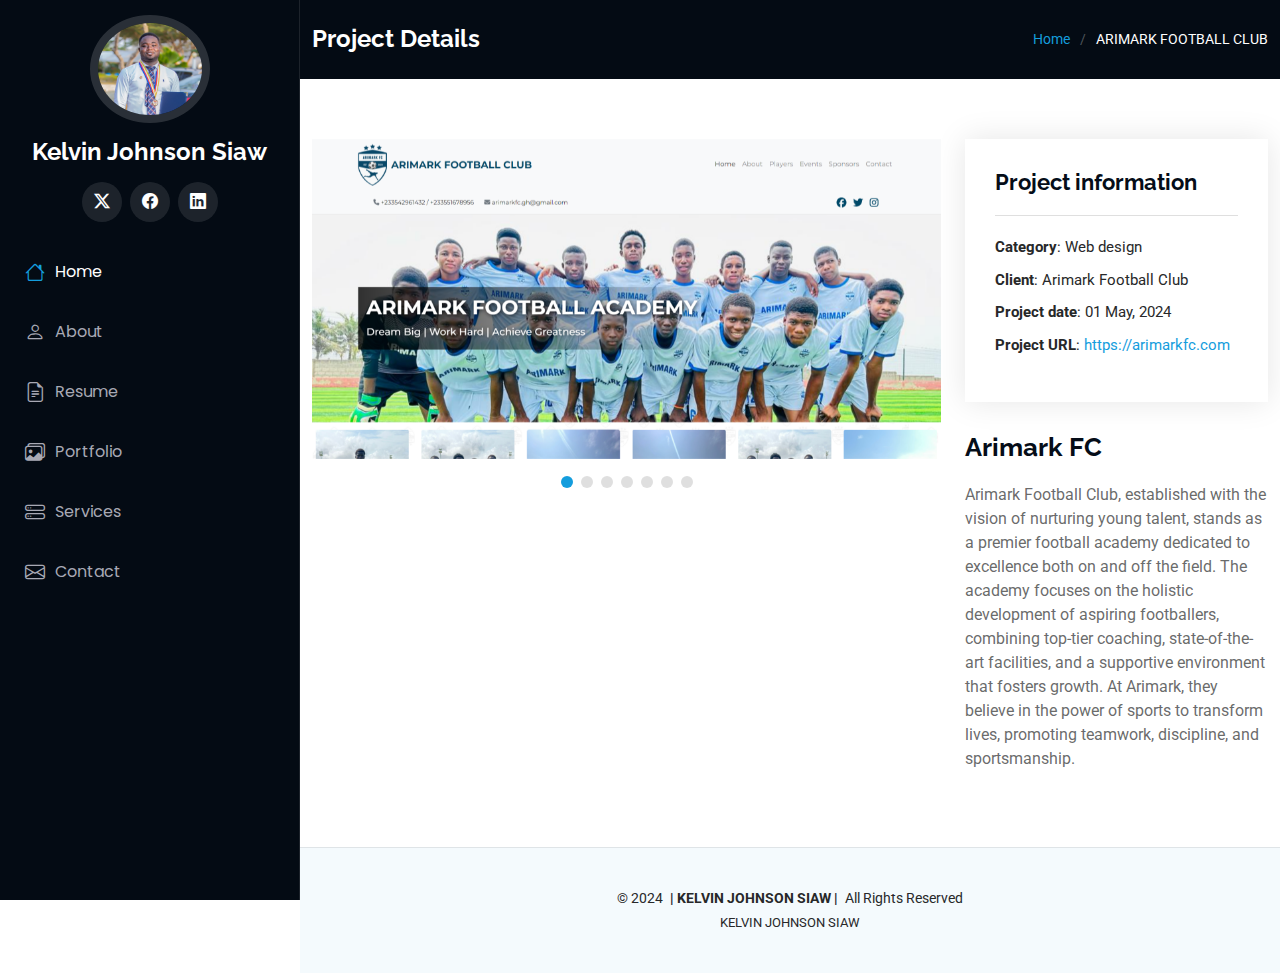
<file: portfolio-details.html>
<!DOCTYPE html>
<html lang="en">

<head>
  <meta charset="utf-8">
  <meta content="width=device-width, initial-scale=1.0" name="viewport">
  <title>Portfolio Details - iPortfolio Bootstrap Template</title>
  <meta content="" name="description">
  <meta content="" name="keywords">

  <!-- Favicons -->
  <link href="assets/img/favicon.png" rel="icon">
  <link href="assets/img/apple-touch-icon.png" rel="apple-touch-icon">

  <!-- Fonts -->
  <link href="https://fonts.googleapis.com" rel="preconnect">
  <link href="https://fonts.gstatic.com" rel="preconnect" crossorigin>
  <link href="https://fonts.googleapis.com/css2?family=Roboto:ital,wght@0,100;0,300;0,400;0,500;0,700;0,900;1,100;1,300;1,400;1,500;1,700;1,900&family=Poppins:ital,wght@0,100;0,200;0,300;0,400;0,500;0,600;0,700;0,800;0,900;1,100;1,200;1,300;1,400;1,500;1,600;1,700;1,800;1,900&family=Raleway:ital,wght@0,100;0,200;0,300;0,400;0,500;0,600;0,700;0,800;0,900;1,100;1,200;1,300;1,400;1,500;1,600;1,700;1,800;1,900&display=swap" rel="stylesheet">

  <!-- Vendor CSS Files -->
  <link href="assets/vendor/bootstrap/css/bootstrap.min.css" rel="stylesheet">
  <link href="assets/vendor/bootstrap-icons/bootstrap-icons.css" rel="stylesheet">
  <link href="assets/vendor/aos/aos.css" rel="stylesheet">
  <link href="assets/vendor/glightbox/css/glightbox.min.css" rel="stylesheet">
  <link href="assets/vendor/swiper/swiper-bundle.min.css" rel="stylesheet">

  <!-- Main CSS File -->
  <link href="assets/css/main.css" rel="stylesheet">

</head>

<body class="portfolio-details-page">

  <header id="header" class="header dark-background d-flex flex-column">
    <i class="header-toggle d-xl-none bi bi-list"></i>

    <div class="profile-img">
      <img src="assets/img/me.jpg" alt="" class="img-fluid rounded-circle">
    </div>

    <a href="index.html" class="logo d-flex align-items-center justify-content-center">
      <!-- Uncomment the line below if you also wish to use an image logo -->
      <!-- <img src="assets/img/logo.png" alt=""> -->
      <h1 class="sitename">Kelvin Johnson Siaw</h1>
    </a>

    <div class="social-links text-center">
      <a href="https://x.com/crata02" class="twitter"><i class="bi bi-twitter-x"></i></a>
      <a href="https://web.facebook.com/kelvin.siaw.98" class="facebook"><i class="bi bi-facebook"></i></a>
      <!-- <a href="#" class="instagram"><i class="bi bi-instagram"></i></a> -->
      <a href="https://www.linkedin.com/in/kelvin-j-siaw-a6835620b/" class="linkedin"><i class="bi bi-linkedin"></i></a>
    </div>

    <nav id="navmenu" class="navmenu">
      <ul>
        <li><a href="index.html#hero" class="active"><i class="bi bi-house navicon"></i>Home</a></li>
        <li><a href="index.html#about"><i class="bi bi-person navicon"></i> About</a></li>
        <li><a href="index.html#resume"><i class="bi bi-file-earmark-text navicon"></i> Resume</a></li>
        <li><a href="index.html#portfolio"><i class="bi bi-images navicon"></i> Portfolio</a></li>
        <li><a href="index.html#services"><i class="bi bi-hdd-stack navicon"></i> Services</a></li>
        <!-- <li class="dropdown"><a href="#"><i class="bi bi-menu-button navicon"></i> <span>Dropdown</span> <i class="bi bi-chevron-down toggle-dropdown"></i></a>
          <ul>
            <li><a href="#">Dropdown 1</a></li>
            <li class="dropdown"><a href="#"><span>Deep Dropdown</span> <i class="bi bi-chevron-down toggle-dropdown"></i></a>
              <ul>
                <li><a href="#">Deep Dropdown 1</a></li>
                <li><a href="#">Deep Dropdown 2</a></li>
                <li><a href="#">Deep Dropdown 3</a></li>
                <li><a href="#">Deep Dropdown 4</a></li>
                <li><a href="#">Deep Dropdown 5</a></li>
              </ul>
            </li>
            <li><a href="#">Dropdown 2</a></li>
            <li><a href="#">Dropdown 3</a></li>
            <li><a href="#">Dropdown 4</a></li>
          </ul>
        </li> -->
        <li><a href="index.html#contact"><i class="bi bi-envelope navicon"></i> Contact</a></li>
      </ul>
    </nav>

  </header>


  <main class="main">

    <!-- Page Title -->
    <div class="page-title dark-background">
      <div class="container d-lg-flex justify-content-between align-items-center">
        <h1 class="mb-2 mb-lg-0">Project Details</h1>
        <nav class="breadcrumbs">
          <ol>
            <li><a href="index.html">Home</a></li>
            <li class="current">ARIMARK FOOTBALL CLUB</li>
          </ol>
        </nav>
      </div>
    </div><!-- End Page Title -->

    <!-- Portfolio Details Section -->
    <section id="portfolio-details" class="portfolio-details section">

      <div class="container" data-aos="fade-up" data-aos-delay="100">

        <div class="row gy-4">

          <div class="col-lg-8">
            <div class="portfolio-details-slider swiper init-swiper">

              <script type="application/json" class="swiper-config">
                {
                  "loop": true,
                  "speed": 600,
                  "autoplay": {
                    "delay": 5000
                  },
                  "slidesPerView": "auto",
                  "pagination": {
                    "el": ".swiper-pagination",
                    "type": "bullets",
                    "clickable": true
                  }
                }
              </script>

              <div class="swiper-wrapper align-items-center">

                

                <div class="swiper-slide">
                  <img src="assets/img/portfolio/home1.PNG" alt="">
                </div>

                <div class="swiper-slide">
                  <img src="assets/img/portfolio/home2.PNG" alt="">
                </div>

                <div class="swiper-slide">
                  <img src="assets/img/portfolio/home3.PNG" alt="">
                </div>
                <div class="swiper-slide">
                  <img src="assets/img/portfolio/home4.PNG" alt="">
                </div>
                <div class="swiper-slide">
                  <img src="assets/img/portfolio/home5.PNG" alt="">
                </div>
                <div class="swiper-slide">
                  <img src="assets/img/portfolio/home6.PNG" alt="">
                </div>
                <div class="swiper-slide">
                  <img src="assets/img/portfolio/home7.PNG" alt="">
                </div>

              </div>
              <div class="swiper-pagination"></div>
            </div>
          </div>

          <div class="col-lg-4">
            <div class="portfolio-info" data-aos="fade-up" data-aos-delay="200">
              <h3>Project information</h3>
              <ul>
                <li><strong>Category</strong>: Web design</li>
                <li><strong>Client</strong>: Arimark Football Club</li>
                <li><strong>Project date</strong>: 01 May, 2024</li>
                <li><strong>Project URL</strong>: <a href="https://arimarkfc.com/">https://arimarkfc.com</a></li>
              </ul>
            </div>
            <div class="portfolio-description" data-aos="fade-up" data-aos-delay="300">
              <h2>Arimark FC</h2>
              <p>
                Arimark Football Club, established with the vision of nurturing young talent, stands as a premier football academy dedicated to excellence both on and off the field. The academy focuses on the holistic development of aspiring footballers, combining top-tier coaching, state-of-the-art facilities, and a supportive environment that fosters growth. At Arimark, they believe in the power of sports to transform lives, promoting teamwork, discipline, and sportsmanship.
              </p>
            </div>
          </div>

        </div>

      </div>

    </section><!-- /Portfolio Details Section -->

  </main>

  <footer id="footer" class="footer position-relative light-background">

    <div class="container">
      <div class="copyright text-center ">
        <p>© <span>2024</span> <strong class="px-1 sitename">| KELVIN JOHNSON SIAW | </strong> <span>All Rights Reserved</span></p>
      </div>
      <div class="credits">
       KELVIN JOHNSON SIAW
      </div>
    </div>

  </footer>

  <!-- Scroll Top -->
  <a href="#" id="scroll-top" class="scroll-top d-flex align-items-center justify-content-center"><i class="bi bi-arrow-up-short"></i></a>

  <!-- Preloader -->
  <div id="preloader"></div>

  <!-- Vendor JS Files -->
  <script src="assets/vendor/bootstrap/js/bootstrap.bundle.min.js"></script>
  <script src="assets/vendor/php-email-form/validate.js"></script>
  <script src="assets/vendor/aos/aos.js"></script>
  <script src="assets/vendor/typed.js/typed.umd.js"></script>
  <script src="assets/vendor/purecounter/purecounter_vanilla.js"></script>
  <script src="assets/vendor/waypoints/noframework.waypoints.js"></script>
  <script src="assets/vendor/glightbox/js/glightbox.min.js"></script>
  <script src="assets/vendor/imagesloaded/imagesloaded.pkgd.min.js"></script>
  <script src="assets/vendor/isotope-layout/isotope.pkgd.min.js"></script>
  <script src="assets/vendor/swiper/swiper-bundle.min.js"></script>

  <!-- Main JS File -->
  <script src="assets/js/main.js"></script>

</body>

</html>
</file>
<file: assets/css/main.css>
/*--------------------------------------------------------------
# Font & Color Variables
# Help: https://bootstrapmade.com/color-system/
--------------------------------------------------------------*/
/* Fonts */
:root {
  --default-font: "Roboto",  system-ui, -apple-system, "Segoe UI", Roboto, "Helvetica Neue", Arial, "Noto Sans", "Liberation Sans", sans-serif, "Apple Color Emoji", "Segoe UI Emoji", "Segoe UI Symbol", "Noto Color Emoji";
  --heading-font: "Raleway",  sans-serif;
  --nav-font: "Poppins",  sans-serif;
}

/* Global Colors - The following color variables are used throughout the website. Updating them here will change the color scheme of the entire website */
:root { 
  --background-color: #ffffff; /* Background color for the entire website, including individual sections */
  --default-color: #272829; /* Default color used for the majority of the text content across the entire website */
  --heading-color: #050d18; /* Color for headings, subheadings and title throughout the website */
  --accent-color: #149ddd; /* Accent color that represents your brand on the website. It's used for buttons, links, and other elements that need to stand out */
  --surface-color: #ffffff; /* The surface color is used as a background of boxed elements within sections, such as cards, icon boxes, or other elements that require a visual separation from the global background. */
  --contrast-color: #ffffff; /* Contrast color for text, ensuring readability against backgrounds of accent, heading, or default colors. */
}

/* Nav Menu Colors - The following color variables are used specifically for the navigation menu. They are separate from the global colors to allow for more customization options */
:root {
  --nav-color: #a8a9b4;  /* The default color of the main navmenu links */
  --nav-hover-color: #ffffff; /* Applied to main navmenu links when they are hovered over or active */
  --nav-mobile-background-color: #040b14; /* Used as the background color for mobile navigation menu */
  --nav-dropdown-background-color: #040b14; /* Used as the background color for dropdown items that appear when hovering over primary navigation items */
  --nav-dropdown-color: #a8a9b4; /* Used for navigation links of the dropdown items in the navigation menu. */
  --nav-dropdown-hover-color: #ffffff; /* Similar to --nav-hover-color, this color is applied to dropdown navigation links when they are hovered over. */
}

/* Color Presets - These classes override global colors when applied to any section or element, providing reuse of the sam color scheme. */

.light-background {
  --background-color: #f4fafd;
  --surface-color: #ffffff;
}

.dark-background {
  --background-color: #040b14;
  --default-color: #ffffff;
  --heading-color: #ffffff;
  --surface-color: #151f2b;
  --contrast-color: #ffffff;
}

/* Smooth scroll */
:root {
  scroll-behavior: smooth;
}

/*--------------------------------------------------------------
# General Styling & Shared Classes
--------------------------------------------------------------*/
body {
  color: var(--default-color);
  background-color: var(--background-color);
  font-family: var(--default-font);
}

a {
  color: var(--accent-color);
  text-decoration: none;
  transition: 0.3s;
}

a:hover {
  color: color-mix(in srgb, var(--accent-color), transparent 25%);
  text-decoration: none;
}

h1,
h2,
h3,
h4,
h5,
h6 {
  color: var(--heading-color);
  font-family: var(--heading-font);
}

/* PHP Email Form Messages
------------------------------*/
.php-email-form .error-message {
  display: none;
  background: #df1529;
  color: #ffffff;
  text-align: left;
  padding: 15px;
  margin-bottom: 24px;
  font-weight: 600;
}

.php-email-form .sent-message {
  display: none;
  color: #ffffff;
  background: #059652;
  text-align: center;
  padding: 15px;
  margin-bottom: 24px;
  font-weight: 600;
}

.php-email-form .loading {
  display: none;
  background: var(--surface-color);
  text-align: center;
  padding: 15px;
  margin-bottom: 24px;
}

.php-email-form .loading:before {
  content: "";
  display: inline-block;
  border-radius: 50%;
  width: 24px;
  height: 24px;
  margin: 0 10px -6px 0;
  border: 3px solid var(--accent-color);
  border-top-color: var(--surface-color);
  animation: php-email-form-loading 1s linear infinite;
}

@keyframes php-email-form-loading {
  0% {
    transform: rotate(0deg);
  }

  100% {
    transform: rotate(360deg);
  }
}

/*--------------------------------------------------------------
# Global Header
--------------------------------------------------------------*/
.header {
  color: var(--default-color);
  background-color: var(--background-color);
  position: fixed;
  top: 0;
  left: 0;
  bottom: 0;
  padding: 0 15px;
  width: 300px;
  transition: all ease-in-out 0.3s;
  overflow-y: auto;
  z-index: 997;
  border-right: 1px solid color-mix(in srgb, var(--default-color), transparent 90%);
}

.header .profile-img img {
  margin: 15px auto;
  display: block;
  width: 120px;
  border: 8px solid color-mix(in srgb, var(--default-color), transparent 85%);
}

.header .logo {
  line-height: 1;
  margin-bottom: 15px;
}

.header .logo img {
  max-height: 32px;
  margin-right: 8px;
}

.header .logo h1 {
  font-size: 24px;
  margin: 0;
  font-weight: 700;
  color: var(--heading-color);
}

.header .social-links {
  margin: 0 0 20px 0;
}

.header .social-links a {
  font-size: 16px;
  display: inline-flex;
  align-items: center;
  justify-content: center;
  background: color-mix(in srgb, var(--default-color), transparent 90%);
  color: var(--default-color);
  margin: 0 2px;
  border-radius: 50%;
  text-align: center;
  width: 40px;
  height: 40px;
  transition: 0.3s;
}

.header .social-links a:hover {
  color: var(--contrast-color);
  background: var(--accent-color);
}

@media (min-width: 1200px) {

  .header~main,
  .header~#footer {
    margin-left: 300px;
  }
}

@media (max-width: 1199px) {
  .header {
    left: -100%;
  }
}

.header.header-show {
  left: 0;
}

.header .header-toggle {
  color: var(--contrast-color);
  background-color: var(--accent-color);
  font-size: 22px;
  display: flex;
  align-items: center;
  justify-content: center;
  width: 40px;
  height: 40px;
  border-radius: 50%;
  cursor: pointer;
  position: fixed;
  top: 15px;
  right: 15px;
  z-index: 9999;
  transition: background-color 0.3s;
}

.header .header-toggle:hover {
  color: var(--contrast-color);
  background-color: color-mix(in srgb, var(--accent-color) 90%, white 15%);
}

/*--------------------------------------------------------------
# Navigation Menu
--------------------------------------------------------------*/
.mobile-nav-toggle {
  display: none;
}

.navmenu {
  padding: 0;
  z-index: 9997;
}

.navmenu ul {
  list-style: none;
  padding: 0 0 20px 0;
  margin: 0;
}

.navmenu a,
.navmenu a:focus {
  color: var(--nav-color);
  padding: 15px 10px;
  font-family: var(--nav-font);
  font-size: 16px;
  font-weight: 400;
  display: flex;
  align-items: center;
  white-space: nowrap;
  transition: 0.3s;
  width: 100%;
}

.navmenu a .navicon,
.navmenu a:focus .navicon {
  font-size: 20px;
  margin-right: 10px;
}

.navmenu a .toggle-dropdown,
.navmenu a:focus .toggle-dropdown {
  font-size: 12px;
  line-height: 0;
  margin-left: auto;
  width: 30px;
  height: 30px;
  display: flex;
  align-items: center;
  justify-content: center;
  border-radius: 50%;
  transition: 0.3s;
  flex-shrink: 0;
  background-color: color-mix(in srgb, var(--accent-color), transparent 90%);
}

.navmenu a .toggle-dropdown:hover,
.navmenu a:focus .toggle-dropdown:hover {
  background-color: var(--accent-color);
  color: var(--contrast-color);
}

.navmenu a:hover,
.navmenu .active,
.navmenu .active:focus {
  color: var(--nav-hover-color);
}

.navmenu a:hover .navicon,
.navmenu .active .navicon,
.navmenu .active:focus .navicon {
  color: var(--accent-color);
}

.navmenu .active .toggle-dropdown,
.navmenu .active:focus .toggle-dropdown {
  background-color: var(--accent-color);
  color: var(--contrast-color);
  transform: rotate(180deg);
}

.navmenu .dropdown {
  display: block;
}

.navmenu .dropdown a,
.navmenu .dropdown a:focus {
  color: --nav-dropdown-color;
}

.navmenu .dropdown a:hover,
.navmenu .dropdown .active,
.navmenu .dropdown .active:focus {
  color: var(--nav-dropdown-hover-color);
}

.navmenu .dropdown ul {
  position: static;
  display: none;
  z-index: 99;
  padding: 5px 10px;
  margin: 5px 10px;
  background-color: var(--nav-dropdown-background-color);
  border: 1px solid color-mix(in srgb, var(--default-color), transparent 90%);
  box-shadow: none;
  transition: all 0.5s ease-in-out;
}

.navmenu .dropdown ul ul {
  background-color: rgba(33, 37, 41, 0.1);
}

.navmenu .dropdown>.dropdown-active {
  display: block;
  background-color: rgba(33, 37, 41, 0.03);
}

/*--------------------------------------------------------------
# Global Footer
--------------------------------------------------------------*/
.footer {
  color: var(--default-color);
  background-color: var(--background-color);
  font-size: 14px;
  padding: 40px 0;
  position: relative;
  border-top: 1px solid color-mix(in srgb, var(--default-color), transparent 90%);
}

.footer .copyright p {
  margin-bottom: 0;
}

.footer .credits {
  margin-top: 4px;
  font-size: 13px;
  text-align: center;
}

/*--------------------------------------------------------------
# Preloader
--------------------------------------------------------------*/
#preloader {
  position: fixed;
  inset: 0;
  z-index: 999999;
  overflow: hidden;
  background: var(--background-color);
  transition: all 0.6s ease-out;
}

#preloader:before {
  content: "";
  position: fixed;
  top: calc(50% - 30px);
  left: calc(50% - 30px);
  border: 6px solid #ffffff;
  border-color: var(--accent-color) transparent var(--accent-color) transparent;
  border-radius: 50%;
  width: 60px;
  height: 60px;
  animation: animate-preloader 1.5s linear infinite;
}

@keyframes animate-preloader {
  0% {
    transform: rotate(0deg);
  }

  100% {
    transform: rotate(360deg);
  }
}

/*--------------------------------------------------------------
# Scroll Top Button
--------------------------------------------------------------*/
.scroll-top {
  position: fixed;
  visibility: hidden;
  opacity: 0;
  right: 15px;
  bottom: -15px;
  z-index: 99999;
  background-color: var(--accent-color);
  width: 44px;
  height: 44px;
  border-radius: 50px;
  transition: all 0.4s;
}

.scroll-top i {
  font-size: 24px;
  color: var(--contrast-color);
  line-height: 0;
}

.scroll-top:hover {
  background-color: color-mix(in srgb, var(--accent-color), transparent 20%);
  color: var(--contrast-color);
}

.scroll-top.active {
  visibility: visible;
  opacity: 1;
  bottom: 15px;
}

/*--------------------------------------------------------------
# Disable aos animation delay on mobile devices
--------------------------------------------------------------*/
@media screen and (max-width: 768px) {
  [data-aos-delay] {
    transition-delay: 0 !important;
  }
}

/*--------------------------------------------------------------
# Global Page Titles & Breadcrumbs
--------------------------------------------------------------*/
.page-title {
  color: var(--default-color);
  background-color: var(--background-color);
  padding: 25px 0;
  position: relative;
}

.page-title h1 {
  font-size: 24px;
  font-weight: 700;
}

.page-title .breadcrumbs ol {
  display: flex;
  flex-wrap: wrap;
  list-style: none;
  padding: 0;
  margin: 0;
  font-size: 14px;
  font-weight: 400;
}

.page-title .breadcrumbs ol li+li {
  padding-left: 10px;
}

.page-title .breadcrumbs ol li+li::before {
  content: "/";
  display: inline-block;
  padding-right: 10px;
  color: color-mix(in srgb, var(--default-color), transparent 70%);
}

/*--------------------------------------------------------------
# Global Sections
--------------------------------------------------------------*/
section,
.section {
  color: var(--default-color);
  background-color: var(--background-color);
  padding: 60px 0;
  overflow: clip;
}

/*--------------------------------------------------------------
# Global Section Titles
--------------------------------------------------------------*/
.section-title {
  padding-bottom: 60px;
  position: relative;
}

.section-title h2 {
  font-size: 32px;
  font-weight: 700;
  margin-bottom: 20px;
  padding-bottom: 20px;
  position: relative;
}

.section-title h2:after {
  content: "";
  position: absolute;
  display: block;
  width: 50px;
  height: 3px;
  background: var(--accent-color);
  left: 0;
  bottom: 0;
}

.section-title p {
  margin-bottom: 0;
}

/*--------------------------------------------------------------
# Hero Section
--------------------------------------------------------------*/
.hero {
  width: 100%;
  min-height: 100vh;
  position: relative;
  padding: 80px 0;
  display: flex;
  align-items: center;
  justify-content: center;
}

.hero img {
  position: absolute;
  inset: 0;
  display: block;
  width: 100%;
  height: 100%;
  object-fit: cover;
  z-index: 1;
}

.hero:before {
  content: "";
  background: color-mix(in srgb, var(--background-color), transparent 70%);
  position: absolute;
  inset: 0;
  z-index: 2;
}

.hero .container {
  position: relative;
  z-index: 3;
}

.hero h2 {
  margin: 0;
  font-size: 64px;
  font-weight: 700;
}

.hero p {
  margin: 5px 0 0 0;
  font-size: 26px;
}

.hero p span {
  letter-spacing: 1px;
  border-bottom: 2px solid var(--accent-color);
}

.hero .social-links {
  margin-top: 25px;
}

.hero .social-links a {
  font-size: 24px;
  display: inline-block;
  color: color-mix(in srgb, var(--default-color), transparent 50%);
  line-height: 1;
  margin-right: 20px;
  transition: 0.3s;
}

.hero .social-links a:hover {
  color: var(--accent-color);
}

@media (max-width: 768px) {
  .hero h2 {
    font-size: 32px;
  }

  .hero p {
    font-size: 20px;
  }
}

/*--------------------------------------------------------------
# About Section
--------------------------------------------------------------*/
.about .content h2 {
  font-weight: 700;
  font-size: 24px;
}

.about .content ul {
  list-style: none;
  padding: 0;
}

.about .content ul li {
  margin-bottom: 20px;
  display: flex;
  align-items: center;
}

.about .content ul strong {
  margin-right: 10px;
}

.about .content ul i {
  font-size: 16px;
  margin-right: 5px;
  color: var(--accent-color);
  line-height: 0;
}

/*--------------------------------------------------------------
# Stats Section
--------------------------------------------------------------*/
.stats .stats-item {
  padding: 30px;
  width: 100%;
}

.stats .stats-item i {
  color: var(--accent-color);
  display: block;
  font-size: 44px;
  float: left;
  line-height: 0;
}

.stats .stats-item .purecounter {
  color: var(--heading-color);
  font-size: 48px;
  line-height: 40px;
  display: block;
  font-weight: 700;
  margin-left: 60px;
}

.stats .stats-item p {
  color: color-mix(in srgb, var(--default-color), transparent 40%);
  padding: 15px 0 0 0;
  margin: 0 0 0 60px;
  font-family: var(--heading-font);
  font-size: 14px;
}

/*--------------------------------------------------------------
# Skills Section
--------------------------------------------------------------*/
.skills .progress {
  height: 60px;
  display: block;
  background: none;
  border-radius: 0;
}

.skills .progress .skill {
  color: var(--heading-color);
  padding: 0;
  margin: 0 0 6px 0;
  text-transform: uppercase;
  display: block;
  font-weight: 600;
  font-family: var(--heading-font);
}

.skills .progress .skill .val {
  float: right;
  font-style: normal;
}

.skills .progress-bar-wrap {
  background: color-mix(in srgb, var(--default-color), transparent 90%);
  height: 10px;
}

.skills .progress-bar {
  width: 1px;
  height: 10px;
  transition: 0.9s;
  background-color: var(--accent-color);
}

/*--------------------------------------------------------------
# Resume Section
--------------------------------------------------------------*/
.resume .resume-title {
  color: var(--heading-color);
  font-size: 26px;
  font-weight: 700;
  margin-top: 20px;
  margin-bottom: 20px;
}

.resume .resume-item {
  padding: 0 0 20px 20px;
  margin-top: -2px;
  border-left: 2px solid var(--accent-color);
  position: relative;
}

.resume .resume-item h4 {
  line-height: 18px;
  font-size: 18px;
  font-weight: 600;
  text-transform: uppercase;
  color: color-mix(in srgb, var(--default-color), transparent 20%);
  margin-bottom: 10px;
}

.resume .resume-item h5 {
  font-size: 16px;
  padding: 5px 15px;
  display: inline-block;
  font-weight: 600;
  margin-bottom: 10px;
}

.resume .resume-item ul {
  padding-left: 20px;
}

.resume .resume-item ul li {
  padding-bottom: 10px;
}

.resume .resume-item:last-child {
  padding-bottom: 0;
}

.resume .resume-item::before {
  content: "";
  position: absolute;
  width: 16px;
  height: 16px;
  border-radius: 50px;
  left: -9px;
  top: 0;
  background: var(--background-color);
  border: 2px solid var(--accent-color);
}

/*--------------------------------------------------------------
# Portfolio Section
--------------------------------------------------------------*/
.portfolio .portfolio-filters {
  padding: 0;
  margin: 0 auto 20px auto;
  list-style: none;
  text-align: center;
}

.portfolio .portfolio-filters li {
  cursor: pointer;
  display: inline-block;
  padding: 0;
  font-size: 14px;
  font-weight: 400;
  margin: 0 10px;
  line-height: 1;
  text-transform: uppercase;
  margin-bottom: 10px;
  transition: all 0.3s ease-in-out;
}

.portfolio .portfolio-filters li:hover,
.portfolio .portfolio-filters li.filter-active {
  color: var(--accent-color);
}

.portfolio .portfolio-filters li:first-child {
  margin-left: 0;
}

.portfolio .portfolio-filters li:last-child {
  margin-right: 0;
}

@media (max-width: 575px) {
  .portfolio .portfolio-filters li {
    font-size: 14px;
    margin: 0 5px;
  }
}

.portfolio .portfolio-content {
  position: relative;
  overflow: hidden;
}

.portfolio .portfolio-content img {
  transition: 0.3s;
}

.portfolio .portfolio-content .portfolio-info {
  opacity: 0;
  position: absolute;
  inset: 0;
  z-index: 3;
  transition: all ease-in-out 0.3s;
  background: rgba(0, 0, 0, 0.6);
  padding: 15px;
}

.portfolio .portfolio-content .portfolio-info h4 {
  font-size: 14px;
  padding: 5px 10px;
  font-weight: 400;
  color: #ffffff;
  display: inline-block;
  background-color: var(--accent-color);
}

.portfolio .portfolio-content .portfolio-info p {
  position: absolute;
  bottom: 10px;
  text-align: center;
  display: inline-block;
  left: 0;
  right: 0;
  font-size: 16px;
  font-weight: 600;
  color: rgba(255, 255, 255, 0.8);
}

.portfolio .portfolio-content .portfolio-info .preview-link,
.portfolio .portfolio-content .portfolio-info .details-link {
  position: absolute;
  left: calc(50% - 40px);
  font-size: 26px;
  top: calc(50% - 14px);
  color: #fff;
  transition: 0.3s;
  line-height: 1.2;
}

.portfolio .portfolio-content .portfolio-info .preview-link:hover,
.portfolio .portfolio-content .portfolio-info .details-link:hover {
  color: var(--accent-color);
}

.portfolio .portfolio-content .portfolio-info .details-link {
  left: 50%;
  font-size: 34px;
  line-height: 0;
}

.portfolio .portfolio-content:hover .portfolio-info {
  opacity: 1;
}

.portfolio .portfolio-content:hover img {
  transform: scale(1.1);
}

/*--------------------------------------------------------------
# Services Section
--------------------------------------------------------------*/
.services .service-item {
  position: relative;
}

.services .service-item .icon {
  background: var(--accent-color);
  display: flex;
  align-items: center;
  justify-content: center;
  width: 54px;
  height: 54px;
  border-radius: 50%;
  transition: 0.5s;
  border: 1px solid var(--accent-color);
  margin-right: 20px;
}

.services .service-item .icon i {
  color: var(--contrast-color);
  font-size: 24px;
  line-height: 0;
}

.services .service-item:hover .icon {
  background: var(--surface-color);
}

.services .service-item:hover .icon i {
  color: var(--accent-color);
}

.services .service-item .title {
  font-weight: 700;
  margin-bottom: 15px;
  font-size: 18px;
}

.services .service-item .title a {
  color: var(--heading-color);
}

.services .service-item .title a:hover {
  color: var(--accent-color);
}

.services .service-item .description {
  line-height: 24px;
  font-size: 14px;
}

/*--------------------------------------------------------------
# Testimonials Section
--------------------------------------------------------------*/
.testimonials .testimonials-carousel,
.testimonials .testimonials-slider {
  overflow: hidden;
}

.testimonials .testimonial-item {
  box-sizing: content-box;
  text-align: center;
  min-height: 320px;
}

.testimonials .testimonial-item .testimonial-img {
  width: 90px;
  border-radius: 50%;
  margin: 0 auto;
}

.testimonials .testimonial-item h3 {
  font-size: 18px;
  font-weight: bold;
  margin: 10px 0 5px 0;
}

.testimonials .testimonial-item h4 {
  font-size: 14px;
  color: color-mix(in srgb, var(--default-color), transparent 20%);
  margin: 0;
}

.testimonials .testimonial-item .quote-icon-left,
.testimonials .testimonial-item .quote-icon-right {
  color: color-mix(in srgb, var(--accent-color), transparent 40%);
  font-size: 26px;
  line-height: 0;
}

.testimonials .testimonial-item .quote-icon-left {
  display: inline-block;
  left: -5px;
  position: relative;
}

.testimonials .testimonial-item .quote-icon-right {
  display: inline-block;
  right: -5px;
  position: relative;
  top: 10px;
  transform: scale(-1, -1);
}

.testimonials .testimonial-item p {
  font-style: italic;
  margin: 0 15px 15px 15px;
  padding: 20px;
  background-color: var(--surface-color);
  position: relative;
  margin-bottom: 35px;
  border-radius: 6px;
  box-shadow: 0px 2px 15px rgba(0, 0, 0, 0.1);
}

.testimonials .testimonial-item p::after {
  content: "";
  width: 0;
  height: 0;
  border-top: 20px solid var(--surface-color);
  border-right: 20px solid transparent;
  border-left: 20px solid transparent;
  position: absolute;
  bottom: -20px;
  left: calc(50% - 20px);
}

.testimonials .swiper-wrapper {
  height: auto;
}

.testimonials .swiper-pagination {
  margin-top: 40px;
  position: relative;
}

.testimonials .swiper-pagination .swiper-pagination-bullet {
  width: 12px;
  height: 12px;
  background-color: var(--background-color);
  opacity: 1;
  border: 1px solid var(--accent-color);
}

.testimonials .swiper-pagination .swiper-pagination-bullet-active {
  background-color: var(--accent-color);
}

/*--------------------------------------------------------------
# Contact Section
--------------------------------------------------------------*/
.contact .info-wrap {
  background-color: var(--surface-color);
  box-shadow: 0px 0px 20px rgba(0, 0, 0, 0.1);
  padding: 30px;
}

@media (max-width: 575px) {
  .contact .info-wrap {
    padding: 20px;
  }
}

.contact .info-item {
  margin-bottom: 40px;
}

.contact .info-item i {
  font-size: 20px;
  color: var(--accent-color);
  background: color-mix(in srgb, var(--accent-color), transparent 92%);
  width: 44px;
  height: 44px;
  display: flex;
  justify-content: center;
  align-items: center;
  border-radius: 50px;
  transition: all 0.3s ease-in-out;
  margin-right: 15px;
}

.contact .info-item h3 {
  padding: 0;
  font-size: 18px;
  font-weight: 700;
  margin-bottom: 5px;
}

.contact .info-item p {
  padding: 0;
  margin-bottom: 0;
  font-size: 14px;
}

.contact .info-item:hover i {
  background: var(--accent-color);
  color: var(--contrast-color);
}

.contact .php-email-form {
  background-color: var(--surface-color);
  height: 100%;
  padding: 30px;
  box-shadow: 0px 0px 20px rgba(0, 0, 0, 0.1);
}

@media (max-width: 575px) {
  .contact .php-email-form {
    padding: 20px;
  }
}

.contact .php-email-form input[type=text],
.contact .php-email-form input[type=email],
.contact .php-email-form textarea {
  font-size: 14px;
  padding: 10px 15px;
  box-shadow: none;
  border-radius: 0;
  color: var(--default-color);
  background-color: var(--surface-color);
  border-color: color-mix(in srgb, var(--default-color), transparent 80%);
}

.contact .php-email-form input[type=text]:focus,
.contact .php-email-form input[type=email]:focus,
.contact .php-email-form textarea:focus {
  border-color: var(--accent-color);
}

.contact .php-email-form input[type=text]::placeholder,
.contact .php-email-form input[type=email]::placeholder,
.contact .php-email-form textarea::placeholder {
  color: color-mix(in srgb, var(--default-color), transparent 70%);
}

.contact .php-email-form button[type=submit] {
  color: var(--contrast-color);
  background: var(--accent-color);
  border: 0;
  padding: 10px 30px;
  transition: 0.4s;
  border-radius: 50px;
}

.contact .php-email-form button[type=submit]:hover {
  background: color-mix(in srgb, var(--accent-color), transparent 25%);
}

/*--------------------------------------------------------------
# Portfolio Details Section
--------------------------------------------------------------*/
.portfolio-details .portfolio-details-slider img {
  width: 100%;
}

.portfolio-details .portfolio-details-slider .swiper-pagination {
  margin-top: 20px;
  position: relative;
}

.portfolio-details .portfolio-details-slider .swiper-pagination .swiper-pagination-bullet {
  width: 12px;
  height: 12px;
  background-color: color-mix(in srgb, var(--default-color), transparent 85%);
  opacity: 1;
}

.portfolio-details .portfolio-details-slider .swiper-pagination .swiper-pagination-bullet-active {
  background-color: var(--accent-color);
}

.portfolio-details .portfolio-info {
  padding: 30px;
  box-shadow: 0px 0 30px rgba(0, 0, 0, 0.1);
}

.portfolio-details .portfolio-info h3 {
  font-size: 22px;
  font-weight: 700;
  margin-bottom: 20px;
  padding-bottom: 20px;
  border-bottom: 1px solid color-mix(in srgb, var(--default-color), transparent 85%);
}

.portfolio-details .portfolio-info ul {
  list-style: none;
  padding: 0;
  font-size: 15px;
}

.portfolio-details .portfolio-info ul li+li {
  margin-top: 10px;
}

.portfolio-details .portfolio-description {
  padding-top: 30px;
}

.portfolio-details .portfolio-description h2 {
  font-size: 26px;
  font-weight: 700;
  margin-bottom: 20px;
}

.portfolio-details .portfolio-description p {
  padding: 0;
  color: color-mix(in srgb, var(--default-color), transparent 30%);
}

/*--------------------------------------------------------------
# Service Details Section
--------------------------------------------------------------*/
.service-details .services-list {
  padding: 10px 30px;
  border: 1px solid color-mix(in srgb, var(--default-color), transparent 90%);
  margin-bottom: 20px;
}

.service-details .services-list a {
  display: block;
  line-height: 1;
  padding: 8px 0 8px 15px;
  border-left: 3px solid color-mix(in srgb, var(--default-color), transparent 70%);
  margin: 20px 0;
  color: color-mix(in srgb, var(--default-color), transparent 20%);
  transition: 0.3s;
}

.service-details .services-list a.active {
  color: var(--heading-color);
  font-weight: 700;
  border-color: var(--accent-color);
}

.service-details .services-list a:hover {
  border-color: var(--accent-color);
}

.service-details .services-img {
  margin-bottom: 20px;
}

.service-details h3 {
  font-size: 26px;
  font-weight: 700;
}

.service-details h4 {
  font-size: 20px;
  font-weight: 700;
}

.service-details p {
  font-size: 15px;
}

.service-details ul {
  list-style: none;
  padding: 0;
  font-size: 15px;
}

.service-details ul li {
  padding: 5px 0;
  display: flex;
  align-items: center;
}

.service-details ul i {
  font-size: 20px;
  margin-right: 8px;
  color: var(--accent-color);
}

.contact-section{
  /* height: 100vh; */
  align-items: center;
  align-content: center;
}
.contact-card {
  box-shadow: 0 4px 8px rgba(0, 0, 0, 0.1);
  transition: transform 0.3s, box-shadow 0.3s;
  border: none;
}

.contact-card:hover {
  box-shadow: 0 8px 16px rgba(0, 0, 0, 0.2);
  transform: translateY(-4px);
  cursor: pointer;
}

.contact-title {
  font-size: 30px;
  font-weight: bold;
  margin-bottom: 0;
}

.contact-icon {
  font-size: 80px;
}
.card-text{
  margin-top: 5%;
}

.contact-section a{
  color: var(--accent-color);
}

.card-text > a{
  text-decoration: none;
  color: black;
  font-size:18px;
  font-weight: 500;
}
.download_CV{
  background-color:  var(--accent-color);
  color:white;
}
.download_CV:hover{
  background-color: white;
  color:var(--accent-color);;
}
.download_CV2{
  color:black;
  border: 1px solid var(--accent-color);
}
.download_CV2:hover{
  color:black;
  border:1px solid black;
  
}
</file>
